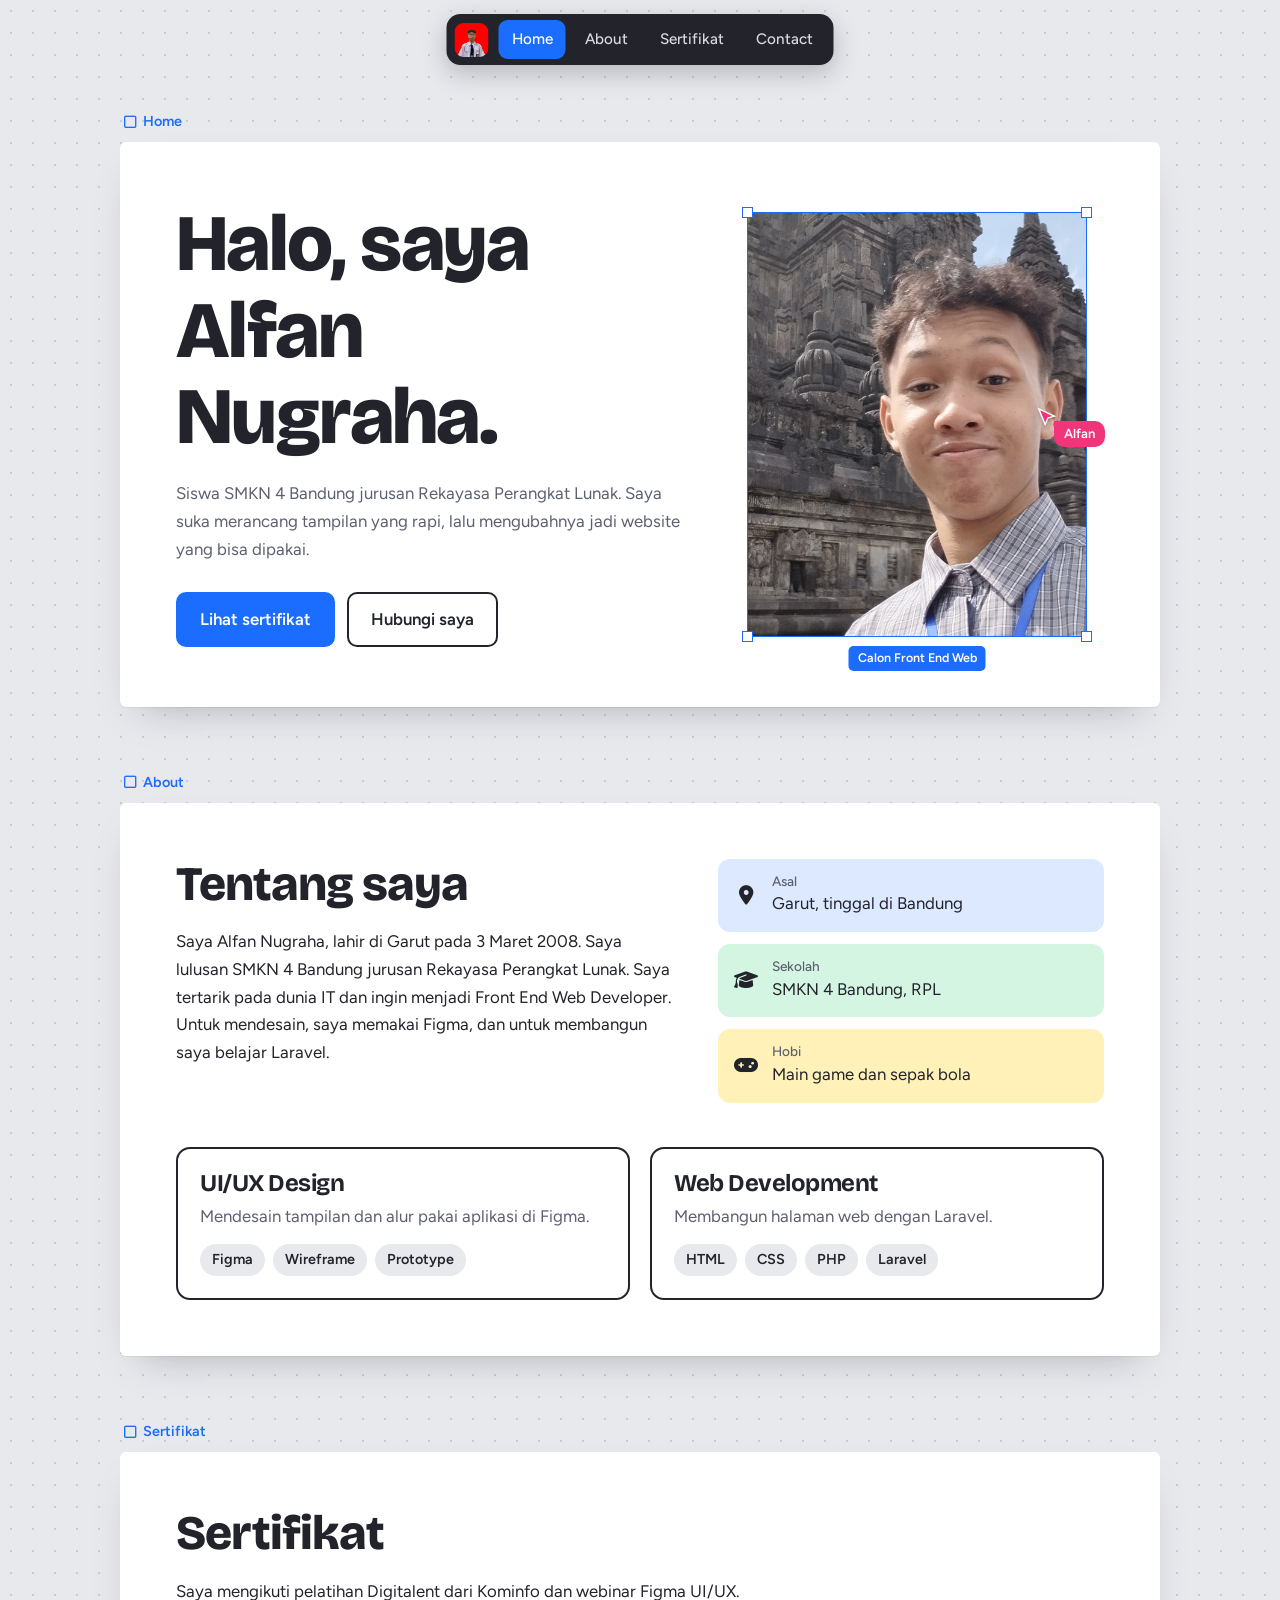
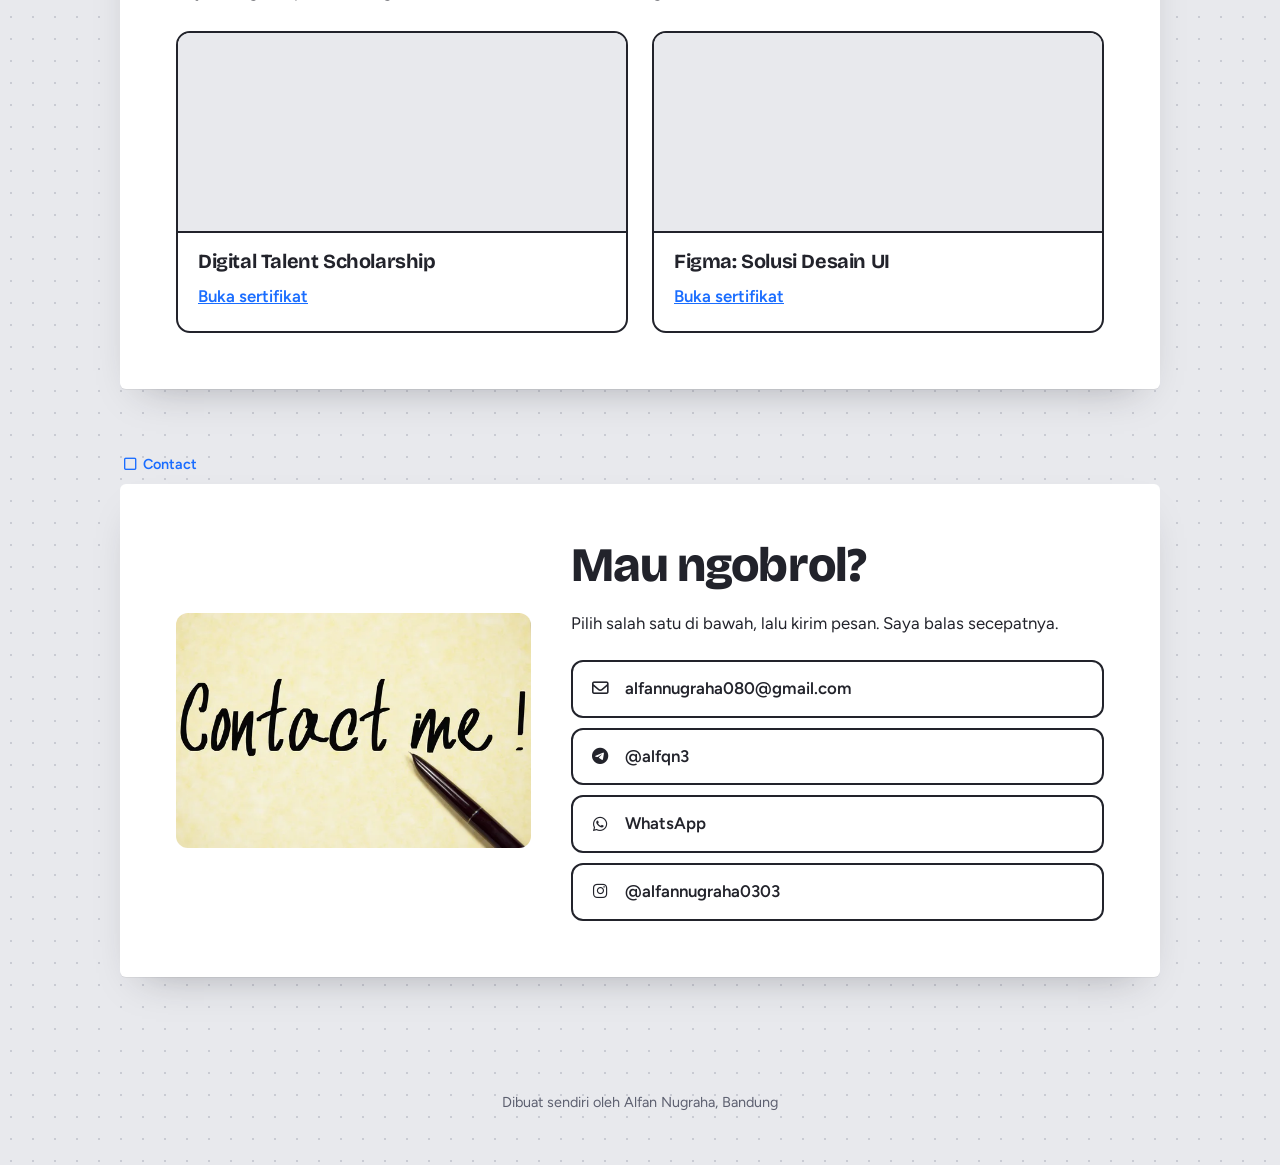
<file: index.html>
<!DOCTYPE html>
<html lang="id">
<head>
<meta charset="UTF-8">
<meta name="viewport" content="width=device-width, initial-scale=1">
<title>Alfan Nugraha – Portofolio</title>
<link rel="icon" href="smkn4.png">
<link rel="preconnect" href="https://fonts.googleapis.com">
<link rel="preconnect" href="https://fonts.gstatic.com" crossorigin>
<link href="https://fonts.googleapis.com/css2?family=Bricolage+Grotesque:opsz,wght@12..96,500;12..96,700;12..96,800&family=Figtree:wght@400;500;600&display=swap" rel="stylesheet">
<link rel="stylesheet" href="https://cdnjs.cloudflare.com/ajax/libs/font-awesome/6.7.2/css/all.min.css" crossorigin="anonymous" referrerpolicy="no-referrer">
<style>
:root{
  --canvas:#e8e9ed; --dot:#c9cbd3; --frame:#ffffff; --ink:#22232b; --muted:#5d6070;
  --select:#1a6dff; --cursor:#f0357a; --mint:#d5f5e3; --lemon:#fff1b8; --sky:#dce9ff;
  --display:'Bricolage Grotesque',system-ui,sans-serif; --body:'Figtree',system-ui,sans-serif;
}
*{box-sizing:border-box;margin:0;padding:0}
html{scroll-behavior:smooth;scroll-padding-top:90px}
body{
  font-family:var(--body);color:var(--ink);line-height:1.65;font-size:1.05rem;
  background-color:var(--canvas);
  background-image:radial-gradient(var(--dot) 1.2px,transparent 1.2px);
  background-size:22px 22px;
}
a{color:inherit}
:focus-visible{outline:3px solid var(--select);outline-offset:3px;border-radius:6px}

/* toolbar */
.toolbar{
  position:fixed;top:14px;left:50%;transform:translateX(-50%);z-index:20;
  display:flex;align-items:center;gap:6px;padding:6px 8px;
  background:var(--ink);color:#fff;border-radius:14px;box-shadow:0 8px 24px rgba(34,35,43,.25);
  max-width:calc(100% - 20px);
}
.toolbar img{width:34px;height:34px;border-radius:9px;background:#fff;object-fit:cover;margin-right:4px}
.toolbar a{text-decoration:none;font-weight:500;font-size:.95rem;padding:7px 13px;border-radius:9px;color:#d8d9e2;transition:background .15s,color .15s}
.toolbar a:hover{background:rgba(255,255,255,.12);color:#fff}
.toolbar a.on{background:var(--select);color:#fff}

main{max-width:1080px;margin:0 auto;padding:110px 20px 40px}
.frame-wrap{margin-bottom:64px}
.frame-name{display:flex;align-items:center;gap:6px;color:var(--select);font-size:.9rem;font-weight:600;margin:0 0 8px 4px}
.frame{background:var(--frame);border-radius:6px;padding:clamp(24px,5vw,56px);box-shadow:0 1px 0 rgba(0,0,0,.05),0 18px 40px -22px rgba(34,35,43,.35)}
h1,h2,h3{font-family:var(--display);line-height:1.08;letter-spacing:-.02em}
h2{font-size:clamp(2rem,4.5vw,3rem);font-weight:800;margin-bottom:18px}

/* hero */
.hero{display:grid;grid-template-columns:1.15fr .85fr;gap:48px;align-items:center}
.hero h1{font-size:clamp(2.7rem,7vw,5rem);font-weight:800}
.hero .role{margin:20px 0 28px;color:var(--muted);max-width:30em}
.btns{display:flex;flex-wrap:wrap;gap:12px}
.btn{display:inline-block;text-decoration:none;font-weight:600;padding:12px 22px;border-radius:10px;border:2px solid var(--ink);transition:transform .15s,box-shadow .15s}
.btn.fill{background:var(--select);border-color:var(--select);color:#fff}
.btn:hover{transform:translate(-2px,-2px);box-shadow:3px 3px 0 var(--ink)}
.btn.fill:hover{box-shadow:3px 3px 0 #0a3a99}

.photo{position:relative;justify-self:center;width:min(100%,340px);margin:14px}
.photo img{display:block;width:100%;aspect-ratio:4/5;object-fit:cover;background:var(--sky)}
.sel{position:absolute;inset:0;border:1.5px solid var(--select);pointer-events:none}
.sel i{position:absolute;width:11px;height:11px;background:#fff;border:1.5px solid var(--select)}
.sel i:nth-child(1){top:-6px;left:-6px}.sel i:nth-child(2){top:-6px;right:-6px}
.sel i:nth-child(3){bottom:-6px;left:-6px}.sel i:nth-child(4){bottom:-6px;right:-6px}
.size{position:absolute;left:50%;bottom:-34px;transform:translateX(-50%);background:var(--select);color:#fff;font-size:.78rem;font-weight:600;padding:2px 9px;border-radius:5px;white-space:nowrap}
.cursor{position:absolute;right:-18px;top:46%;display:flex;align-items:flex-start;animation:glide 1.6s cubic-bezier(.2,.8,.2,1) both .4s}
.cursor svg{width:22px;height:22px;fill:var(--cursor);stroke:#fff;stroke-width:1.5;filter:drop-shadow(0 2px 2px rgba(0,0,0,.2))}
.cursor span{background:var(--cursor);color:#fff;font-size:.82rem;font-weight:600;padding:2px 10px;border-radius:0 10px 10px 10px;margin:14px 0 0 -4px}
@keyframes glide{from{transform:translate(-160px,-120px);opacity:0}to{transform:none;opacity:1}}

/* about */
.about{display:grid;grid-template-columns:1.3fr 1fr;gap:40px}
.about p{max-width:36em}
.facts{list-style:none;display:grid;gap:12px;align-content:start}
.facts li{display:flex;gap:14px;align-items:center;background:var(--sky);padding:14px 16px;border-radius:12px}
.facts li:nth-child(2){background:var(--mint)}.facts li:nth-child(3){background:var(--lemon)}
.facts i{font-size:1.2rem;width:24px;text-align:center}
.facts b{display:block;font-size:.85rem;color:var(--muted);font-weight:500;line-height:1.3}
.skills{margin-top:44px;display:grid;grid-template-columns:repeat(2,1fr);gap:20px}
.skill{border:2px solid var(--ink);border-radius:14px;padding:22px}
.skill h3{font-size:1.5rem;margin-bottom:6px}
.skill p{color:var(--muted);margin-bottom:14px}
.chips{display:flex;flex-wrap:wrap;gap:8px}
.chips span{font-size:.9rem;font-weight:600;padding:4px 12px;border-radius:99px;background:var(--canvas)}

/* sertifikat */
.certs{display:grid;grid-template-columns:repeat(2,1fr);gap:24px;margin-top:26px}
.cert{border:2px solid var(--ink);border-radius:14px;overflow:hidden;display:flex;flex-direction:column;background:#fff}
.cert iframe{width:100%;height:200px;border:0;border-bottom:2px solid var(--ink);background:var(--canvas)}
.cert div{padding:18px 20px 20px}
.cert h3{font-size:1.25rem;margin-bottom:10px}
.cert a{font-weight:600;color:var(--select)}

/* contact */
.contact{display:grid;grid-template-columns:.8fr 1.2fr;gap:40px;align-items:center}
.contact img{width:100%;max-height:360px;object-fit:cover;border-radius:12px;background:var(--sky)}
.links{display:grid;gap:10px;margin-top:22px}
.links a{display:flex;align-items:center;gap:14px;text-decoration:none;padding:13px 16px;border:2px solid var(--ink);border-radius:12px;font-weight:600;overflow-wrap:anywhere;transition:background .15s}
.links a:hover{background:var(--lemon)}
.links i{width:22px;text-align:center}
footer{text-align:center;color:var(--muted);font-size:.9rem;padding:10px 0 50px}

#top{position:fixed;right:18px;bottom:18px;width:46px;height:46px;border-radius:12px;border:0;background:var(--ink);color:#fff;font-size:1.2rem;cursor:pointer;display:none;z-index:15}
#top:hover{background:var(--select)}

@media(max-width:820px){
  .hero,.about,.contact,.skills,.certs{grid-template-columns:1fr}
  .photo{order:-1;width:min(78%,300px)}
  .toolbar a{padding:7px 9px;font-size:.88rem}
  .toolbar img{display:none}
}
@media(prefers-reduced-motion:reduce){*{animation:none!important;transition:none!important;scroll-behavior:auto!important}}
</style>
</head>
<body>

<nav class="toolbar" aria-label="Navigasi utama">
  <img src="foto_cv-removebg-preview.png" alt="Logo Alfan">
  <a href="#home" class="on">Home</a>
  <a href="#about">About</a>
  <a href="#sertifikat">Sertifikat</a>
  <a href="#contact">Contact</a>
</nav>

<main>
  <div class="frame-wrap" id="home">
    <p class="frame-name"><i class="fa-regular fa-square"></i> Home</p>
    <section class="frame hero">
      <div>
        <h1>Halo, saya Alfan Nugraha.</h1>
        <p class="role">Siswa SMKN 4 Bandung jurusan Rekayasa Perangkat Lunak. Saya suka merancang tampilan yang rapi, lalu mengubahnya jadi website yang bisa dipakai.</p>
        <div class="btns">
          <a class="btn fill" href="#sertifikat">Lihat sertifikat</a>
          <a class="btn" href="#contact">Hubungi saya</a>
        </div>
      </div>
      <div class="photo">
        <img src="IMG_20240112_091634.jpg" alt="Foto Alfan Nugraha">
        <div class="sel" aria-hidden="true"><i></i><i></i><i></i><i></i></div>
        <div class="size" aria-hidden="true">Calon Front End Web</div>
        <div class="cursor" aria-hidden="true">
          <svg viewBox="0 0 24 24"><path d="M3 2l17 8-7 2-3 7z"/></svg><span>Alfan</span>
        </div>
      </div>
    </section>
  </div>

  <div class="frame-wrap" id="about">
    <p class="frame-name"><i class="fa-regular fa-square"></i> About</p>
    <section class="frame">
      <div class="about">
        <div>
          <h2>Tentang saya</h2>
          <p>Saya Alfan Nugraha, lahir di Garut pada 3 Maret 2008. Saya lulusan SMKN 4 Bandung jurusan Rekayasa Perangkat Lunak. Saya tertarik pada dunia IT dan ingin menjadi Front End Web Developer. Untuk mendesain, saya memakai Figma, dan untuk membangun saya belajar Laravel.</p>
        </div>
        <ul class="facts">
          <li><i class="fa-solid fa-location-dot"></i><span><b>Asal</b>Garut, tinggal di Bandung</span></li>
          <li><i class="fa-solid fa-graduation-cap"></i><span><b>Sekolah</b>SMKN 4 Bandung, RPL</span></li>
          <li><i class="fa-solid fa-gamepad"></i><span><b>Hobi</b>Main game dan sepak bola</span></li>
        </ul>
      </div>

      <div class="skills">
        <article class="skill">
          <h3>UI/UX Design</h3>
          <p>Mendesain tampilan dan alur pakai aplikasi di Figma.</p>
          <div class="chips"><span>Figma</span><span>Wireframe</span><span>Prototype</span></div>
        </article>
        <article class="skill">
          <h3>Web Development</h3>
          <p>Membangun halaman web dengan Laravel.</p>
          <div class="chips"><span>HTML</span><span>CSS</span><span>PHP</span><span>Laravel</span></div>
        </article>
      </div>
    </section>
  </div>

  <div class="frame-wrap" id="sertifikat">
    <p class="frame-name"><i class="fa-regular fa-square"></i> Sertifikat</p>
    <section class="frame">
      <h2>Sertifikat</h2>
      <p>Saya mengikuti pelatihan Digitalent dari Kominfo dan webinar Figma UI/UX.</p>
      <div class="certs">
        <article class="cert">
          <iframe src="Sertifikat_ALFAN NUGRAHA_Data Analytics untuk Siswa SMA_Sederajat.pdf" title="Pratinjau sertifikat Digital Talent Scholarship"></iframe>
          <div>
            <h3>Digital Talent Scholarship</h3>
            <a href="Sertifikat_ALFAN NUGRAHA_Data Analytics untuk Siswa SMA_Sederajat.pdf" target="_blank" rel="noopener">Buka sertifikat</a>
          </div>
        </article>
        <article class="cert">
          <iframe src="Alfan Nugraha.pdf" title="Pratinjau sertifikat Figma"></iframe>
          <div>
            <h3>Figma: Solusi Desain UI</h3>
            <a href="Alfan Nugraha.pdf" target="_blank" rel="noopener">Buka sertifikat</a>
          </div>
        </article>
      </div>
    </section>
  </div>

  <div class="frame-wrap" id="contact">
    <p class="frame-name"><i class="fa-regular fa-square"></i> Contact</p>
    <section class="frame contact">
      <img src="kontak_me.jpg" alt="Foto Alfan untuk kontak">
      <div>
        <h2>Mau ngobrol?</h2>
        <p>Pilih salah satu di bawah, lalu kirim pesan. Saya balas secepatnya.</p>
        <div class="links">
          <a href="mailto:alfannugraha080@gmail.com"><i class="fa-regular fa-envelope"></i>alfannugraha080@gmail.com</a>
          <a href="https://t.me/alfqn3" target="_blank" rel="noopener"><i class="fa-brands fa-telegram"></i>@alfqn3</a>
          <a href="https://wa.me/6281368815156" target="_blank" rel="noopener"><i class="fa-brands fa-whatsapp"></i>WhatsApp</a>
          <a href="https://www.instagram.com/alfannugraha0303/" target="_blank" rel="noopener"><i class="fa-brands fa-instagram"></i>@alfannugraha0303</a>
        </div>
      </div>
    </section>
  </div>
</main>

<footer>Dibuat sendiri oleh Alfan Nugraha, Bandung</footer>
<button id="top" aria-label="Kembali ke atas">↑</button>

<script>
const top_ = document.getElementById('top');
const links = [...document.querySelectorAll('.toolbar a')];
const secs = links.map(a => document.querySelector(a.getAttribute('href')));
top_.onclick = () => scrollTo({top:0,behavior:'smooth'});
addEventListener('scroll', () => {
  top_.style.display = scrollY > 300 ? 'block' : 'none';
  let cur = 0;
  secs.forEach((s,i) => { if (s.getBoundingClientRect().top < innerHeight * .4) cur = i; });
  links.forEach((a,i) => a.classList.toggle('on', i === cur));
}, {passive:true});
</script>
</body>
</html>
</file>
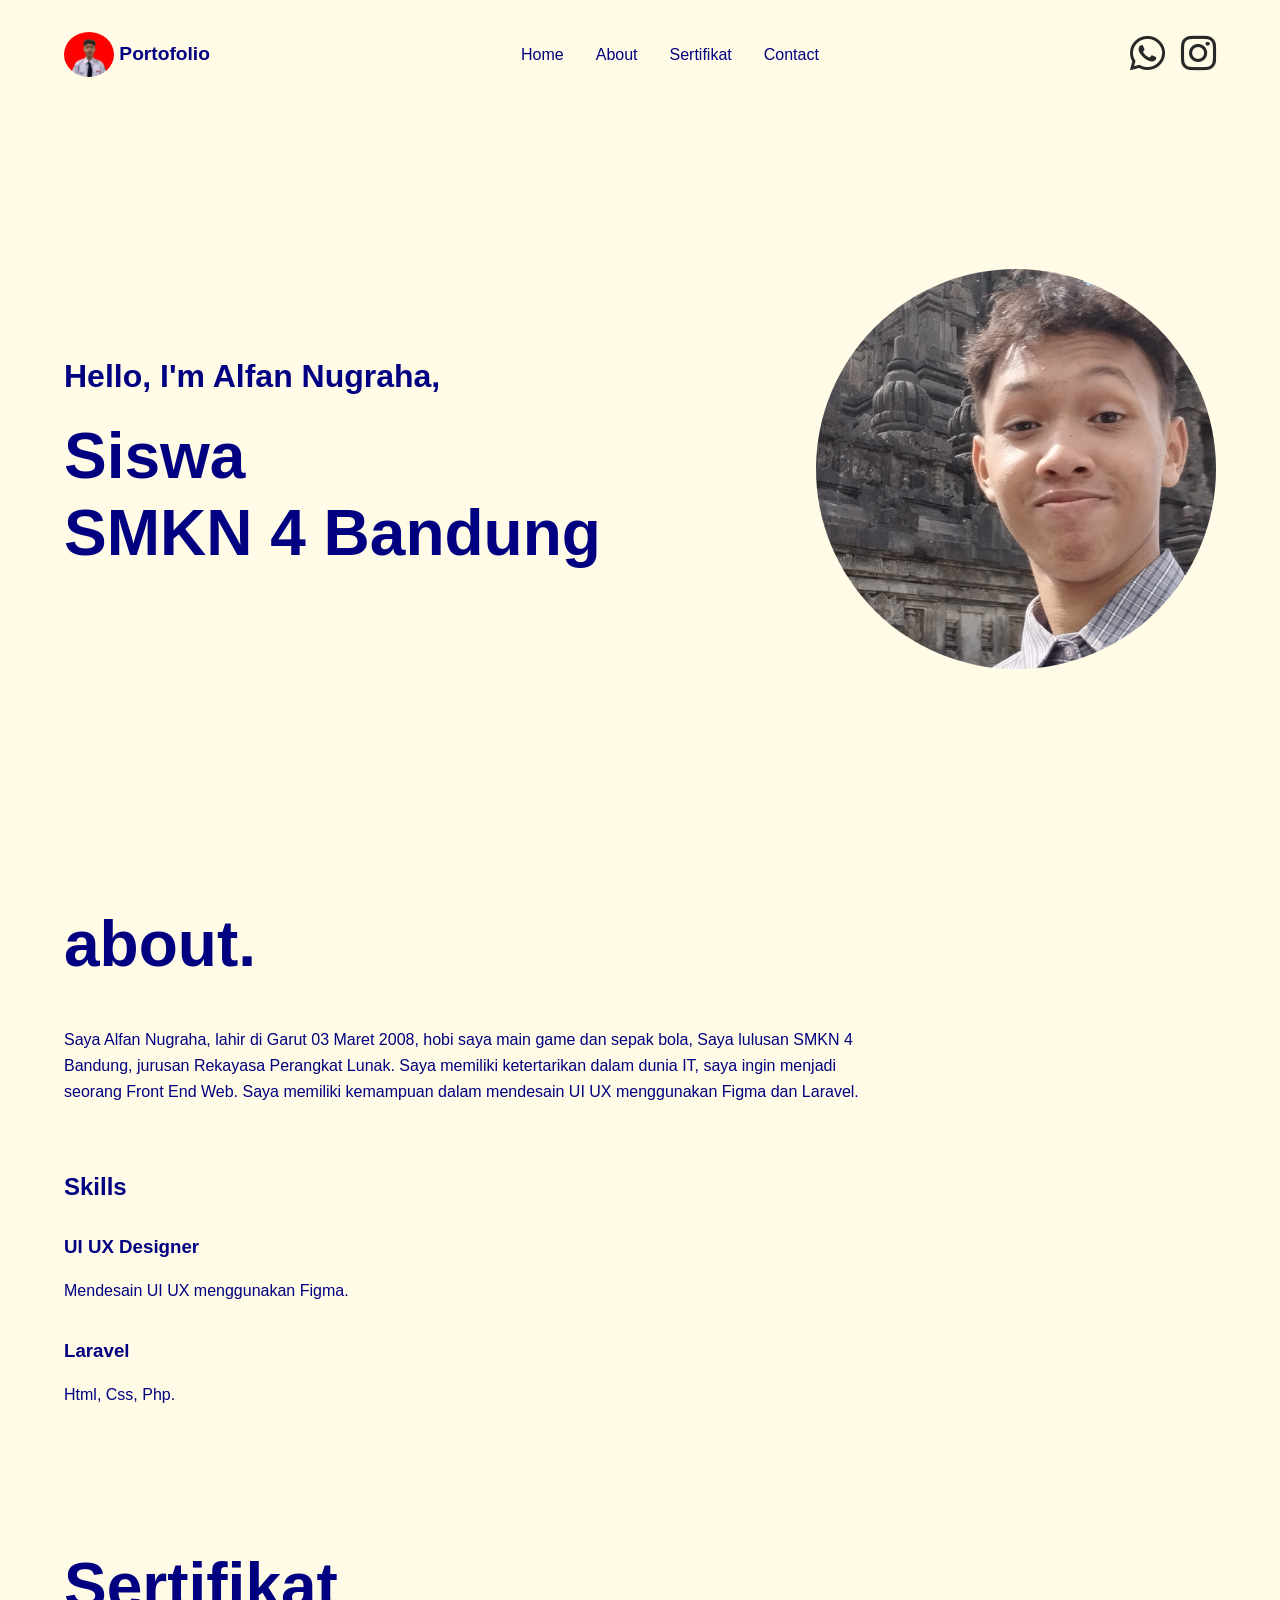
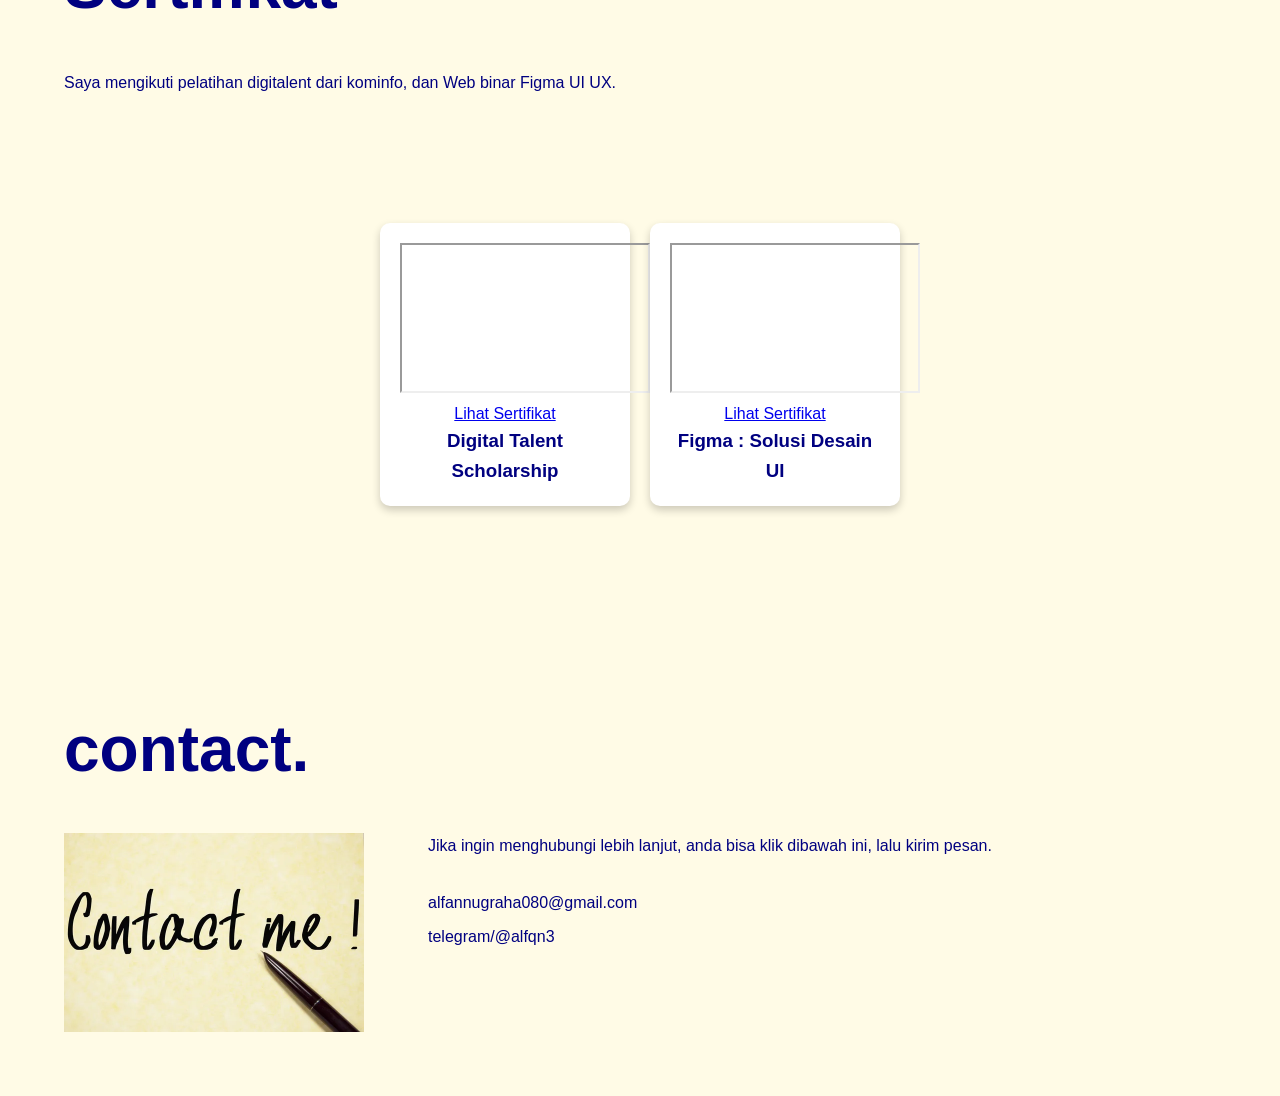
<file: index1.html>
<!DOCTYPE html>
<html lang="en">
<head>
    <meta charset="UTF-8">
    <meta name="viewport" content="width=device-width, initial-scale=1.0">
    <link rel="stylesheet" href="https://cdnjs.cloudflare.com/ajax/libs/font-awesome/6.7.2/css/all.min.css" integrity="sha512-Evv84Mr4kqVGRNSgIGL/F/aIDqQb7xQ2vcrdIwxfjThSH8CSR7PBEakCr51Ck+w+/U6swU2Im1vVX0SVk9ABhg==" crossorigin="anonymous" referrerpolicy="no-referrer" />
    <link rel="icon" href="smkn4.png">
    <title>Alfan Nugraha - Portofolio</title>
    <link rel="stylesheet" href="styles.css">
</head>
<body>
    <nav class="navvv">
        <div class="logo"><img src="foto_cv-removebg-preview.png" alt="logo" width="50px" align="center" class="alfan">    Portofolio</div>
        <div class="menu">
            <a href="#home">Home</a>
            <a href="#about">About</a>
            <a href="#sertifikat">Sertifikat</a>
            <a href="#contact">Contact</a>
        </div>
        <div class="social">
            <a href="https://Wa.me/+6281368815156" class="social-icon"><i class="fa-brands fa-whatsapp"></i></a>
            <a href="https://www.instagram.com/alfannugraha0303/" class="social-icon"><i class="fa-brands fa-instagram"></i></a>
        </div>
    </nav>

    <section id="home">
        <div class="hero-content">
            <h1>Hello, I'm Alfan Nugraha,</h1>
            <h2>Siswa<br>SMKN 4 Bandung</h2>
        </div>
        <div class="hero-image">
            <img src="IMG_20240112_091634.jpg" alt="AlfanNugraha">
            <div class="decorative-elements"></div>
        </div>
    </section>

    <section id="about">
        <h2 class="section-title">about.</h2>
        <p class="section-intro">Saya Alfan Nugraha, lahir di Garut 03 Maret 2008, hobi saya main game dan sepak bola, Saya lulusan SMKN 4 Bandung, jurusan Rekayasa Perangkat Lunak.
            Saya memiliki ketertarikan dalam dunia IT, saya ingin menjadi seorang Front End Web. Saya memiliki kemampuan dalam mendesain UI UX menggunakan Figma dan Laravel.
        </p>

        <h2>Skills</h2>
        <br>

        <div class="timeline">
            <div class="timeline-item">
                <h3>UI UX Designer</h3>
                <p>Mendesain UI UX menggunakan Figma.</p>
            </div>
            <div class="timeline-item">
                <h3>Laravel</h3>
                <p>Html, Css, Php.</p>
            </div>
        </div>
    </section>

    <section id="sertifikat">
        <h2 class="section-title">Sertifikat</h2>
        <p class="section-intro">Saya mengikuti pelatihan digitalent dari kominfo, dan Web binar Figma UI UX.</p>
        
        <div class="case-studies">
            <section id="certificates" class="section black">
                <div class="card-container">
                    <div class="card">
                        <iframe src="Sertifikat_ALFAN NUGRAHA_Data Analytics untuk Siswa SMA_Sederajat.pdf" width="250" height="150"></iframe>    
                        <a href="Sertifikat_ALFAN NUGRAHA_Data Analytics untuk Siswa SMA_Sederajat.pdf" target="_blank">Lihat Sertifikat</a>     
                        <h3>Digital Talent Scholarship</h3>
                    </div>
                    <div class="card">
                        <iframe src="Alfan Nugraha.pdf" width="250" height="150"></iframe>    
                        <a href="Alfan Nugraha.pdf" target="_blank">Lihat Sertifikat</a>  
                        <h3>Figma : Solusi Desain UI</h3>
                    </div>
                </div>
                </div>
            </section>
        </div>
    </section>

    <section id="contact">
        <h2 class="section-title">contact.</h2>
        <div class="contact-content">
            <img src="kontak_me.jpg" alt="Contact">
            <div class="contact-info">
                <p>Jika ingin menghubungi lebih lanjut, anda bisa klik dibawah ini, lalu kirim pesan.</p>
                <div class="contact-links">
                    <a href="mailto:alfannugraha080@gmail.com">alfannugraha080@gmail.com</a>
                    <a href="https://t.me/alfqn3">telegram/@alfqn3</a>
                </div>
            </div>
        </div>
    </section>
    <button id="scrollTopBtn" onclick="scrollToTop()">↑</button>
    <script>
        window.onscroll = function() {
    let btn = document.getElementById("scrollTopBtn");
    if (document.body.scrollTop > 300 || document.documentElement.scrollTop > 300) {
        btn.style.display = "block";
    } else {
        btn.style.display = "none";
    }
};

function scrollToTop() {
    window.scrollTo({ top: 0, behavior: 'smooth' });
}
    </script>
</body>
</html>
</file>
<file: styles.css>
* {
    margin: 0;
    padding: 0;
    box-sizing: border-box;
}

body {
    font-family: Arial, sans-serif;
    background-color: #FFFBE6;
    color: #000080;
    line-height: 1.6;
}

nav {
    display: flex;
    justify-content: space-between;
    align-items: center;
    padding: 2rem 4rem;

}

.logo {
    font-weight: bold;
    font-size: 1.2rem;
}

.menu {
    display: flex;
    gap: 2rem;
}

.menu a {
    text-decoration: none;
    color: #000080;
}

.social {
    display: flex;
    gap: 1rem;
}

.social-icon {
    text-decoration: none;
    color: #000080;
}

#home {
    display: flex;
    justify-content: space-between;
    align-items: center;
    padding: 4rem;
    min-height: 80vh;
}

.hero-content h1 {
    font-size: 2rem;
    margin-bottom: 1rem;
}

.hero-content h2 {
    font-size: 4rem;
    line-height: 1.2;
    margin-bottom: 1rem;
}

.resume-btn {
    margin-top: 2rem;
    padding: 0.8rem 2rem;
    background-color: transparent;
    border: 2px solid #000080;
    color: #000080;
    cursor: pointer;
    font-size: 1rem;
}

.hero-image {
    position: relative;
    width: 400px;
    height: 400px;
}

.hero-image img {
    width: 100%;
    height: 100%;
    object-fit: cover;
    border-radius: 50%;
}

.section-title {
    font-size: 4rem;
    margin-bottom: 2rem;
}

section {
    padding: 4rem;
}

.black {
    padding: 4rem;
    text-align: center;
}

.section-intro {
    max-width: 800px;
    margin-bottom: 4rem;
}

.timeline {
    display: flex;
    flex-direction: column;
    gap: 2rem;
}

.timeline-item {
    max-width: 800px;
}

.timeline-item h3 {
    margin-bottom: 1rem;
    color: #000080;
}

.case-studies {
    display: grid;
    grid-template-columns: repeat(auto-fit, minmax(300px, 1fr));
    gap: 2rem;
    margin-top: 2rem;
}

.case-study img {
    width: 100%;
    height: 250px;
    object-fit: cover;
    margin-bottom: 1rem;
}

.case-study .date {
    font-size: 0.9rem;
    margin-bottom: 0.5rem;
}

.case-study h3 {
    margin-bottom: 1rem;
}

.contact-content {
    display: grid;
    grid-template-columns: 300px 1fr;
    gap: 4rem;
    align-items: start;
}

.contact-content img {
    width: 100%;
    height: auto;
}

.contact-links {
    display: flex;
    flex-direction: column;
    gap: 0.5rem;
    margin-top: 2rem;
}

.contact-links a {
    color: #000080;
    text-decoration: none;
}

@media (max-width: 768px) {
    nav {
        padding: 1rem;
        flex-direction: column;
        gap: 1rem;
    }

    #home {
        flex-direction: column;
        text-align: center;
        padding: 2rem;
    }

    .hero-image {
        width: 300px;
        height: 300px;
        margin-top: 2rem;
    }

    section {
        padding: 2rem;
    }

    .contact-content {
        grid-template-columns: 1fr;
    }

    .section-title {
        font-size: 3rem;
    }
}
  .fa-whatsapp {
    font-size: 40px;
    color: #282828;
  }
  .fa-instagram {
    font-size: 40px;
    color: #282828;
}
.card-container {
  display: flex;
  justify-content: center;
  gap: 20px;
  flex-wrap: wrap;
}

.card {
  background: white;
  border-radius: 10px;
  box-shadow: 0px 4px 8px rgba(0, 0, 0, 0.2);
  padding: 20px;
  width: 250px;
  text-align: center;
}

.card img {
  width: 100%;
  height: 150px;
  object-fit: cover;
  border-radius: 5px;
}
body {
  height: 2000px; /* Agar ada cukup konten untuk bisa di-scroll */
  font-family: Arial, sans-serif;
}
#scrollTopBtn { 
  position: fixed;
  bottom: 20px;
  right: 20px;
  background-color: #007bff;
  color: white;
  border: none;
  padding: 10px 15px;
  border-radius: 5px;
  cursor: pointer;
  font-size: 16px;
}

.alfan {
    height: 45px;
    border-radius: 50%;
    object-fit: cover;
}
</file>
